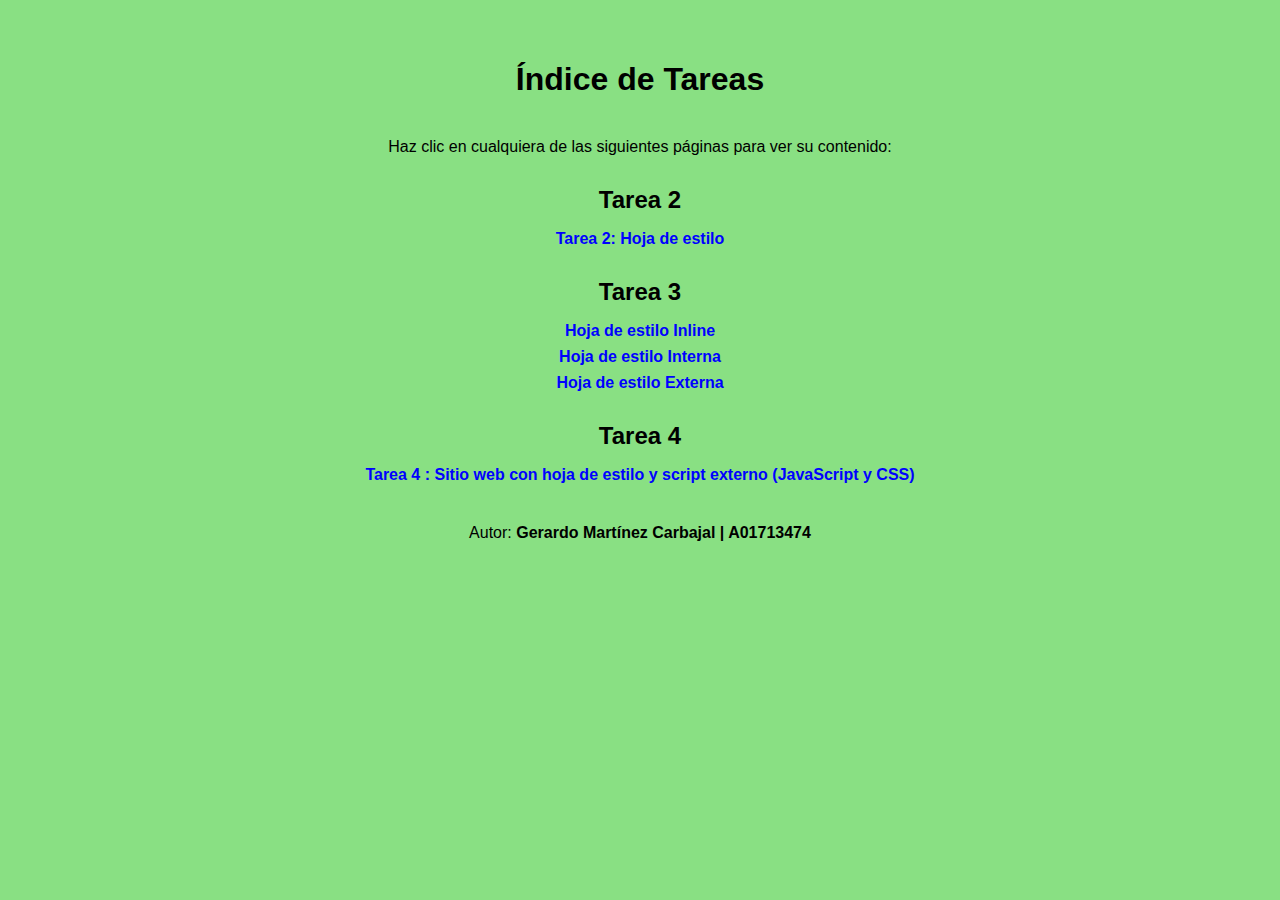
<file: index.html>
<!DOCTYPE html>
<html lang="es">
<head>
    <meta charset="UTF-8">
    <meta name="viewport" content="width=device-width, initial-scale=1.0">
    <title>Índice de Tareas</title>

    <style>
        body {
            background-color: #89e083;
            color: black;
            font-family: Arial, sans-serif;
            text-align: center;
            margin: 0;
            padding: 40px;
        }

        h1 {
            color: black;
            margin-bottom: 10px;
        }

        h2 {
            margin-top: 30px;
            margin-bottom: 10px;
        }

        ul {
            list-style-type: none;
            padding: 0;
        }

        li {
            margin: 8px 0;
        }

        a {
            color: blue;
            text-decoration: none;
            font-weight: bold;
        }

        a:hover {
            text-decoration: underline;
        }

        p {
            margin-top: 40px;
        }
    </style>
</head>

<body>
    <h1>Índice de Tareas</h1>
    <p>Haz clic en cualquiera de las siguientes páginas para ver su contenido:</p>

    <h2>Tarea 2</h2>
    <ul>
        <li><a href="Tarea2/tarea2.html">Tarea 2: Hoja de estilo</a></li>
    </ul>

    <h2>Tarea 3</h2>
    <ul>
        <li><a href="Tarea3/inline.html">Hoja de estilo Inline</a></li>
        <li><a href="Tarea3/interna.html">Hoja de estilo Interna</a></li>
        <li><a href="Tarea3/externa.html">Hoja de estilo Externa</a></li>
    </ul>

    <h2>Tarea 4</h2>
    <ul>
        <li><a href="Tarea4/tarea4.html">Tarea 4 : Sitio web con hoja de estilo y script externo (JavaScript y CSS)</a></li>
    </ul>

    <p>Autor: <strong>Gerardo Martínez Carbajal | A01713474</strong></p>
</body>
</html>
</file>
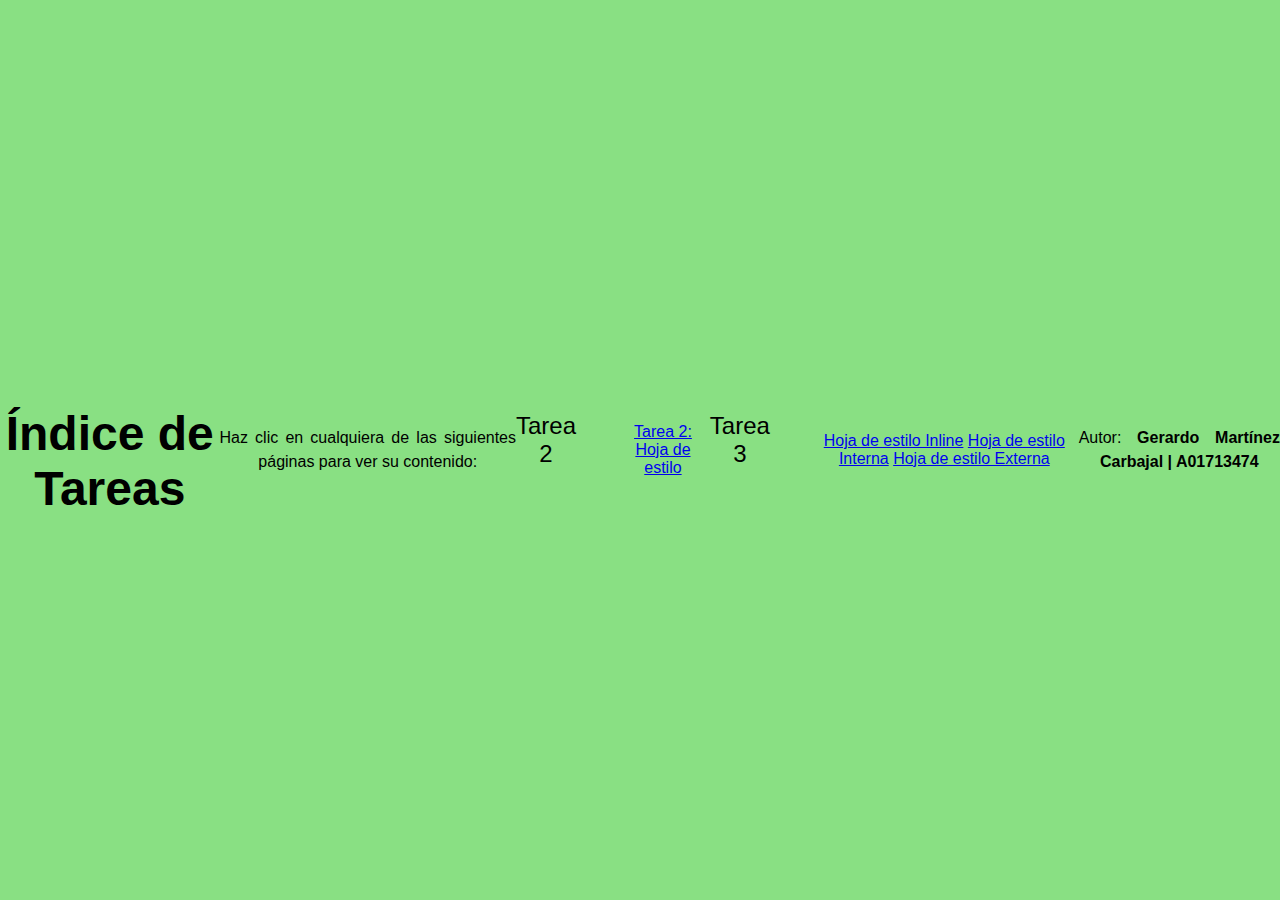
<file: Interfaz/index.html>
<!DOCTYPE html>
<html lang="es">
<head>
    <meta charset="UTF-8">
    <meta name="viewport" content="width=device-width, initial-scale=1.0">
    <title>Índice de Tareas</title>

    
    <link rel="stylesheet" href="Tarea3/estilos.css">
</head>
    <body style="background-color: #89e083; color: black; text-align: center; font-family: Arial, sans-serif;">
    <h1 style= "color: black;">Índice de Tareas</h1>
    <p>Haz clic en cualquiera de las siguientes páginas para ver su contenido:</p>

    <h2>Tarea 2</h2>
    <ul>
        <a href="Tarea2/tarea2.html">Tarea 2: Hoja de estilo</a>
    </ul>

    <h2>Tarea 3</h2>
    <ul>
        <a href="Tarea3/inline.html">Hoja de estilo Inline</a>
        <a href="Tarea3/interna.html">Hoja de estilo Interna</a>
        <a href="Tarea3/externa.html">Hoja de estilo Externa</a>
    </ul>

    <p>Autor: <strong>Gerardo Martínez Carbajal | A01713474</strong></p>
</body>
</html>
</file>
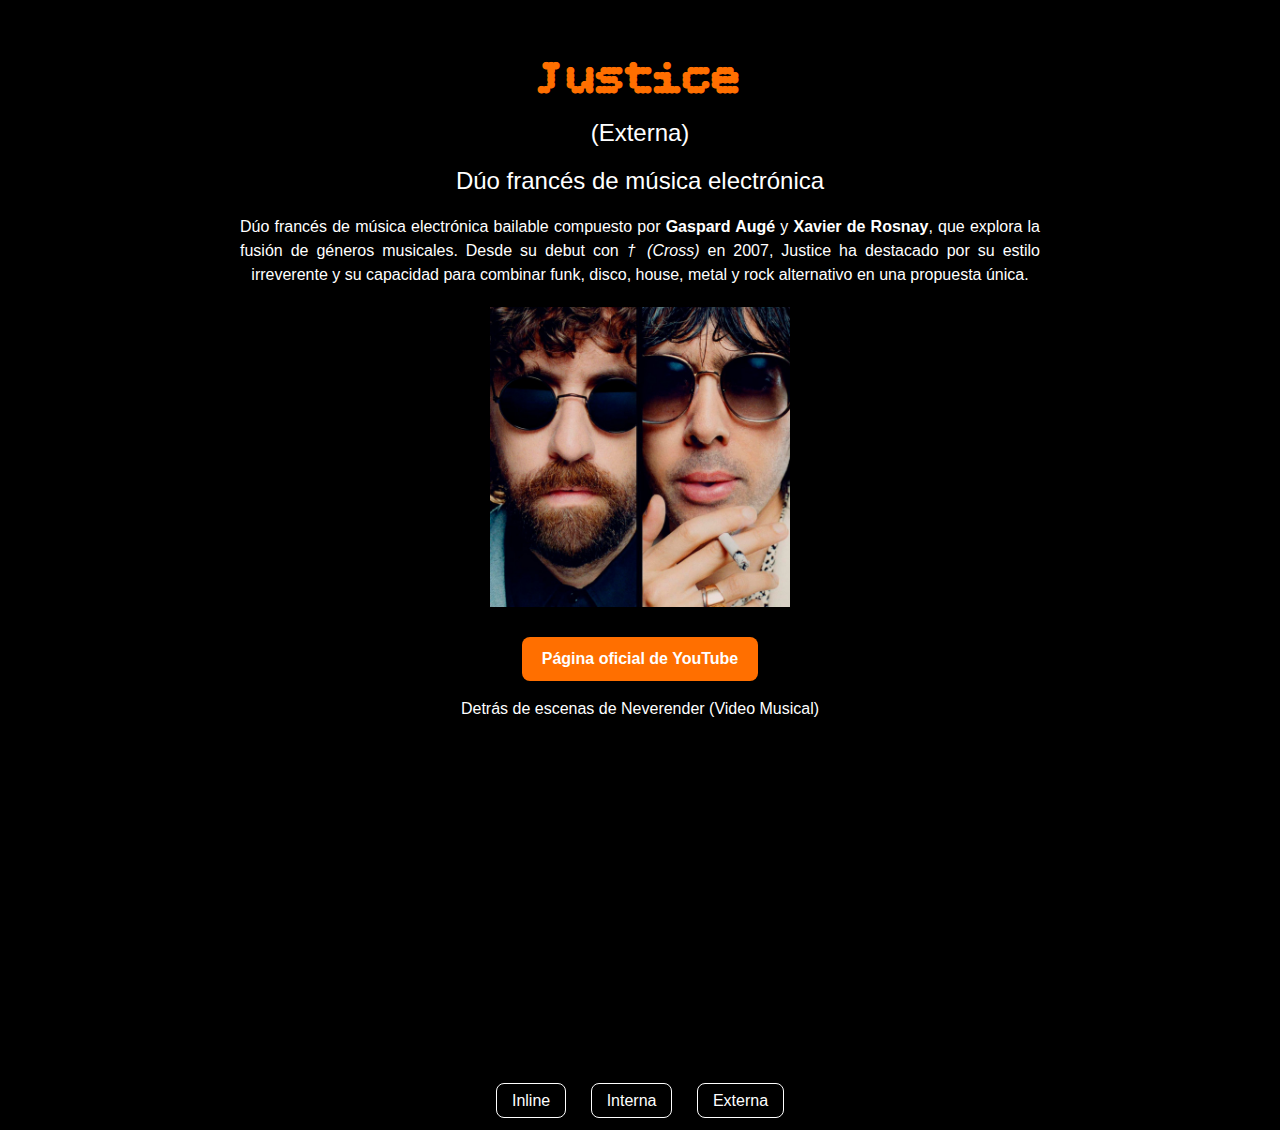
<file: Tarea3/externa.html>
<!DOCTYPE html>
<html lang="es">
<head>
    <meta charset="UTF-8">
    <meta name="viewport" content="width=device-width, initial-scale=1.0">
    <title>Justice</title>

    <!-- Fuente de letra -->
    <link rel="preconnect" href="https://fonts.googleapis.com">
    <link rel="preconnect" href="https://fonts.gstatic.com" crossorigin>
    <link href="https://fonts.googleapis.com/css2?family=Bitcount+Grid+Single:wght@100..900&display=swap" rel="stylesheet">

    <!-- Enlace al archivo CSS externo -->
    <link rel="stylesheet" href="estilos.css">
</head>

<body>
    <div class="container">

        <h1>Justice</h1>
        <h2>(Externa)</h2>
        <h2>Dúo francés de música electrónica</h2>

        <p>
            Dúo francés de música electrónica bailable compuesto por 
            <strong>Gaspard Augé</strong> y <strong>Xavier de Rosnay</strong>, 
            que explora la fusión de géneros musicales. Desde su debut con 
            <em>† (Cross)</em> en 2007, Justice ha destacado por su estilo irreverente 
            y su capacidad para combinar funk, disco, house, metal y rock alternativo 
            en una propuesta única.
        </p>

        <img src="img2/Justice.png" alt="Justice">

        <p>
            <a href="https://www.youtube.com/channel/UCQ5Ssrs48yJBfOesfDqXUeA" target="_blank" class="youtube-btn">
                Página oficial de YouTube
            </a>
        </p>

        <p>Detrás de escenas de Neverender (Video Musical)</p>
        <iframe width="560" height="315"
            src="https://www.youtube.com/embed/HfesBfVFzp8"
            title="Neverender Behind the Scenes"
            frameborder="0"
            allowfullscreen>
        </iframe>

        <div class="nav">
            <a href="inline.html">Inline</a>
            <a href="interna.html">Interna</a>
            <a href="externa.html">Externa</a>
        </div>

    </div>
</body>
</html>
</file>
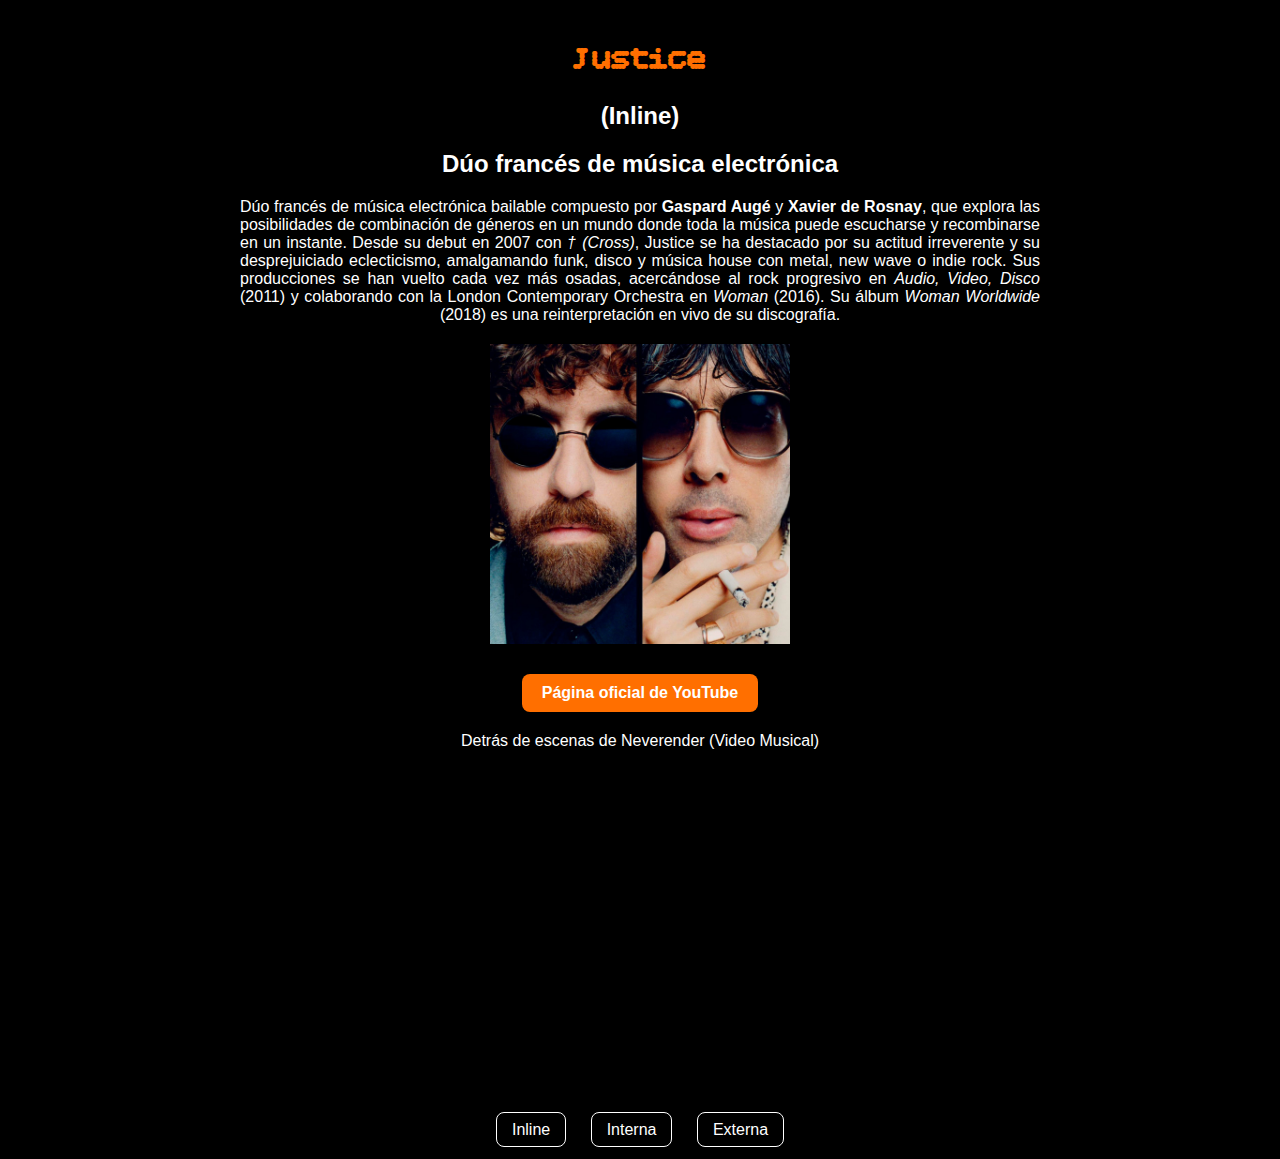
<file: Tarea3/inline.html>
<!DOCTYPE html>
<html lang="es">
<head>
    <!-- Fuente de letra -->
    <link rel="preconnect" href="https://fonts.googleapis.com">
    <link rel="preconnect" href="https://fonts.gstatic.com" crossorigin>
    <link href="https://fonts.googleapis.com/css2?family=Bitcount+Grid+Single:wght@100..900&display=swap" rel="stylesheet">

    <meta charset="UTF-8">
    <meta name="viewport" content="width=device-width, initial-scale=1.0">
    <title>Justice</title>
</head>
<!-- Fondo -->
<body style="background-color: #000000; color: #ffffff; font-family: Arial, sans-serif; margin: 0; display: flex; justify-content: center; align-items: center; min-height: 100vh;">

    <div style="max-width: 800px; text-align: center; padding: 20px;">

        <!-- Encabezado principal -->
        <h1 style="color: #ff6f00; font-family: 'Bitcount Grid Single', sans-serif;">Justice</h1>

        <h2>(Inline)</h2>

        <!-- Subtítulo -->
        <h2>Dúo francés de música electrónica</h2>

        <!-- Párrafo descriptivo -->
        <p style="text-align: justify; text-align-last: center;">
            Dúo francés de música electrónica bailable compuesto por <strong>Gaspard Augé</strong> y 
            <strong>Xavier de Rosnay</strong>, que explora las posibilidades de combinación de géneros en 
            un mundo donde toda la música puede escucharse y recombinarse en un instante. 
            Desde su debut en 2007 con <em>† (Cross)</em>, Justice se ha destacado por su actitud irreverente 
            y su desprejuiciado eclecticismo, amalgamando funk, disco y música house con metal, new wave o 
            indie rock. Sus producciones se han vuelto cada vez más osadas, acercándose al rock progresivo 
            en <em>Audio, Video, Disco</em> (2011) y colaborando con la London Contemporary Orchestra en 
            <em>Woman</em> (2016). Su álbum <em>Woman Worldwide</em> (2018) es una reinterpretación en vivo 
            de su discografía.
        </p>

        <!-- Imagen -->
        <img src="img2/Justice.png" width="300" alt="Justice" style="display: block; margin: 20px auto;">

        <!--Enlance a página externa -->
        <p>
            <a href="https://www.youtube.com/channel/UCQ5Ssrs48yJBfOesfDqXUeA" 
                target="_blank" 
                style="display: inline-block; background-color: #ff6f00; color: #ffffff; padding: 10px 20px; 
                text-decoration: none; border-radius: 8px; font-weight: bold; margin-top: 10px;">
                Página oficial de YouTube
            </a>
        </p>

        <!-- Video -->
        <p style="margin-top: 20px;">Detrás de escenas de Neverender (Video Musical)</p>
        <iframe width="560" height="315"
            src="https://www.youtube.com/embed/HfesBfVFzp8"
            title="Neverender Behind the Scenes"
            frameborder="0" 
            allowfullscreen
            style="display: block; margin: 0 auto;">
        </iframe>

        <!-- Navegación entre páginas -->
        <div style="margin-top: 40px;">
            <a href="inline.html" style="color: #ffffff; margin: 10px; text-decoration: none; border: 1px solid #fff; padding: 8px 15px; border-radius: 8px;">Inline</a>
            <a href="interna.html" style="color: #ffffff; margin: 10px; text-decoration: none; border: 1px solid #fff; padding: 8px 15px; border-radius: 8px;">Interna</a>
            <a href="externa.html" style="color: #ffffff; margin: 10px; text-decoration: none; border: 1px solid #fff; padding: 8px 15px; border-radius: 8px;">Externa</a>
        </div>

    </div>

</body>
</html>
</file>
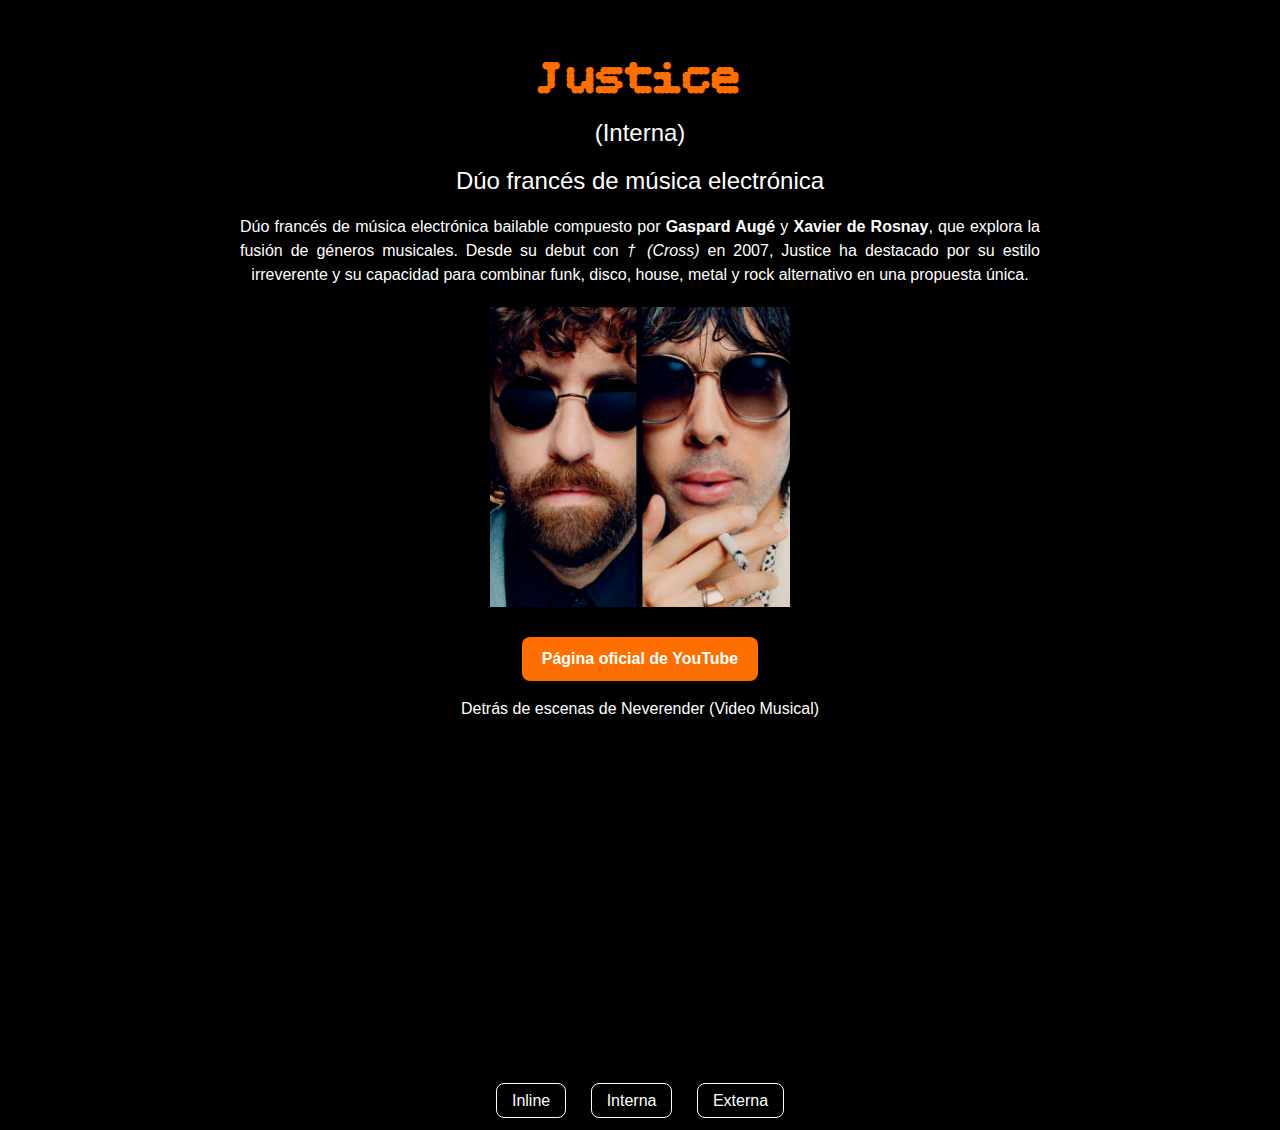
<file: Tarea3/interna.html>
<!DOCTYPE html>
<html lang="es">
<head>
    <meta charset="UTF-8">
    <meta name="viewport" content="width=device-width, initial-scale=1.0">
    <title>Justice</title>

    <!-- Fuente de letra -->
    <link rel="preconnect" href="https://fonts.googleapis.com">
    <link rel="preconnect" href="https://fonts.gstatic.com" crossorigin>
    <link href="https://fonts.googleapis.com/css2?family=Bitcount+Grid+Single:wght@100..900&display=swap" rel="stylesheet">

    <!-- Estilos internos -->
    <style>
        /* Fondo y estilo general */
        body {
            background-color: #000000;
            color: #ffffff;
            font-family: Arial, sans-serif;
            margin: 0;
            display: flex;
            justify-content: center;
            align-items: center;
            min-height: 100vh;
        }

        /* Contenedor central */
        .container {
            max-width: 800px;
            text-align: center;
            padding: 20px;
        }

        /* Título con fuente especial */
        h1 {
            color: #ff6f00;
            font-family: 'Bitcount Grid Single', sans-serif;
            font-size: 3em;
            margin-bottom: 10px;
        }

        /* Subtítulo */
        h2 {
            margin-top: 0;
            font-weight: normal;
        }

        /* Párrafo */
        p {
            text-align: justify;
            text-align-last: center;
            line-height: 1.5;
        }

        /* Imagen centrada */
        img {
            display: block;
            margin: 20px auto;
            width: 300px;
        }

        /* Botón (enlace) de la página externa */
        .youtube-btn {
            display: inline-block;
            background-color: #ff6f00;
            color: #ffffff;
            padding: 10px 20px;
            text-decoration: none;
            border-radius: 8px;
            font-weight: bold;
            margin-top: 10px;
        }

        /* Navegación */
        .nav a {
            color: #ffffff;
            margin: 10px;
            text-decoration: none;
            border: 1px solid #fff;
            padding: 8px 15px;
            border-radius: 8px;
        }

        /* Centrado del iframe */
        iframe {
            display: block;
            margin: 0 auto;
        }

    </style>
</head>
<body>
    <div class="container">

        <h1>Justice</h1>
        <h2>(Interna)</h2>
        <h2>Dúo francés de música electrónica</h2>

        <p>
            Dúo francés de música electrónica bailable compuesto por 
            <strong>Gaspard Augé</strong> y <strong>Xavier de Rosnay</strong>, 
            que explora la fusión de géneros musicales. Desde su debut con 
            <em>† (Cross)</em> en 2007, Justice ha destacado por su estilo irreverente 
            y su capacidad para combinar funk, disco, house, metal y rock alternativo 
            en una propuesta única.
        </p>

        <img src="img2/Justice.png" alt="Justice">

        <p>
            <a href="https://www.youtube.com/channel/UCQ5Ssrs48yJBfOesfDqXUeA" target="_blank" class="youtube-btn">
                Página oficial de YouTube
            </a>
        </p>

        <p>Detrás de escenas de Neverender (Video Musical)</p>
        <iframe width="560" height="315"
            src="https://www.youtube.com/embed/HfesBfVFzp8"
            title="Neverender Behind the Scenes"
            frameborder="0"
            allowfullscreen>
        </iframe>

        <div class="nav" style="margin-top: 40px;">
            <a href="inline.html">Inline</a>
            <a href="interna.html">Interna</a>
            <a href="externa.html">Externa</a>
        </div>

    </div>
</body>
</html>
</file>
<file: Interfaz/Tarea3/estilos.css>
/* Estilo general del cuerpo */
body {
    background-color: #000000;
    color: #ffffff;
    font-family: Arial, sans-serif;
    margin: 0;
    display: flex;
    justify-content: center;
    align-items: center;
    min-height: 100vh;
}

/* Contenedor principal */
.container {
    max-width: 800px;
    text-align: center;
    padding: 20px;
}

/* Título con fuente especial */
h1 {
    color: #ff6f00;
    font-family: 'Bitcount Grid Single', sans-serif;
    font-size: 3em;
    margin-bottom: 10px;
}

/* Subtítulo */
h2 {
    margin-top: 0;
    font-weight: normal;
}

/* Párrafos */
p {
    text-align: justify;
    text-align-last: center;
    line-height: 1.5;
}

/* Imagen centrada */
img {
    display: block;
    margin: 20px auto;
    width: 300px;
}

/* Botón estilo YouTube */
.youtube-btn {
    display: inline-block;
    background-color: #ff6f00;
    color: #ffffff;
    padding: 10px 20px;
    text-decoration: none;
    border-radius: 8px;
    font-weight: bold;
    margin-top: 10px;
}

/* Navegación */
.nav {
    margin-top: 40px;
}

.nav a {
    color: #ffffff;
    margin: 10px;
    text-decoration: none;
    border: 1px solid #fff;
    padding: 8px 15px;
    border-radius: 8px;
}

/* Video centrado */
iframe {
    display: block;
    margin: 0 auto;
}
</file>
<file: Tarea3/estilos.css>
/* Estilo general del cuerpo */
body {
    background-color: #000000;
    color: #ffffff;
    font-family: Arial, sans-serif;
    margin: 0;
    display: flex;
    justify-content: center;
    align-items: center;
    min-height: 100vh;
}

/* Contenedor principal */
.container {
    max-width: 800px;
    text-align: center;
    padding: 20px;
}

/* Título con fuente especial */
h1 {
    color: #ff6f00;
    font-family: 'Bitcount Grid Single', sans-serif;
    font-size: 3em;
    margin-bottom: 10px;
}

/* Subtítulo */
h2 {
    margin-top: 0;
    font-weight: normal;
}

/* Párrafos */
p {
    text-align: justify;
    text-align-last: center;
    line-height: 1.5;
}

/* Imagen centrada */
img {
    display: block;
    margin: 20px auto;
    width: 300px;
}

/* Botón estilo YouTube */
.youtube-btn {
    display: inline-block;
    background-color: #ff6f00;
    color: #ffffff;
    padding: 10px 20px;
    text-decoration: none;
    border-radius: 8px;
    font-weight: bold;
    margin-top: 10px;
}

/* Navegación */
.nav {
    margin-top: 40px;
}

.nav a {
    color: #ffffff;
    margin: 10px;
    text-decoration: none;
    border: 1px solid #fff;
    padding: 8px 15px;
    border-radius: 8px;
}

/* Video centrado */
iframe {
    display: block;
    margin: 0 auto;
}
</file>
